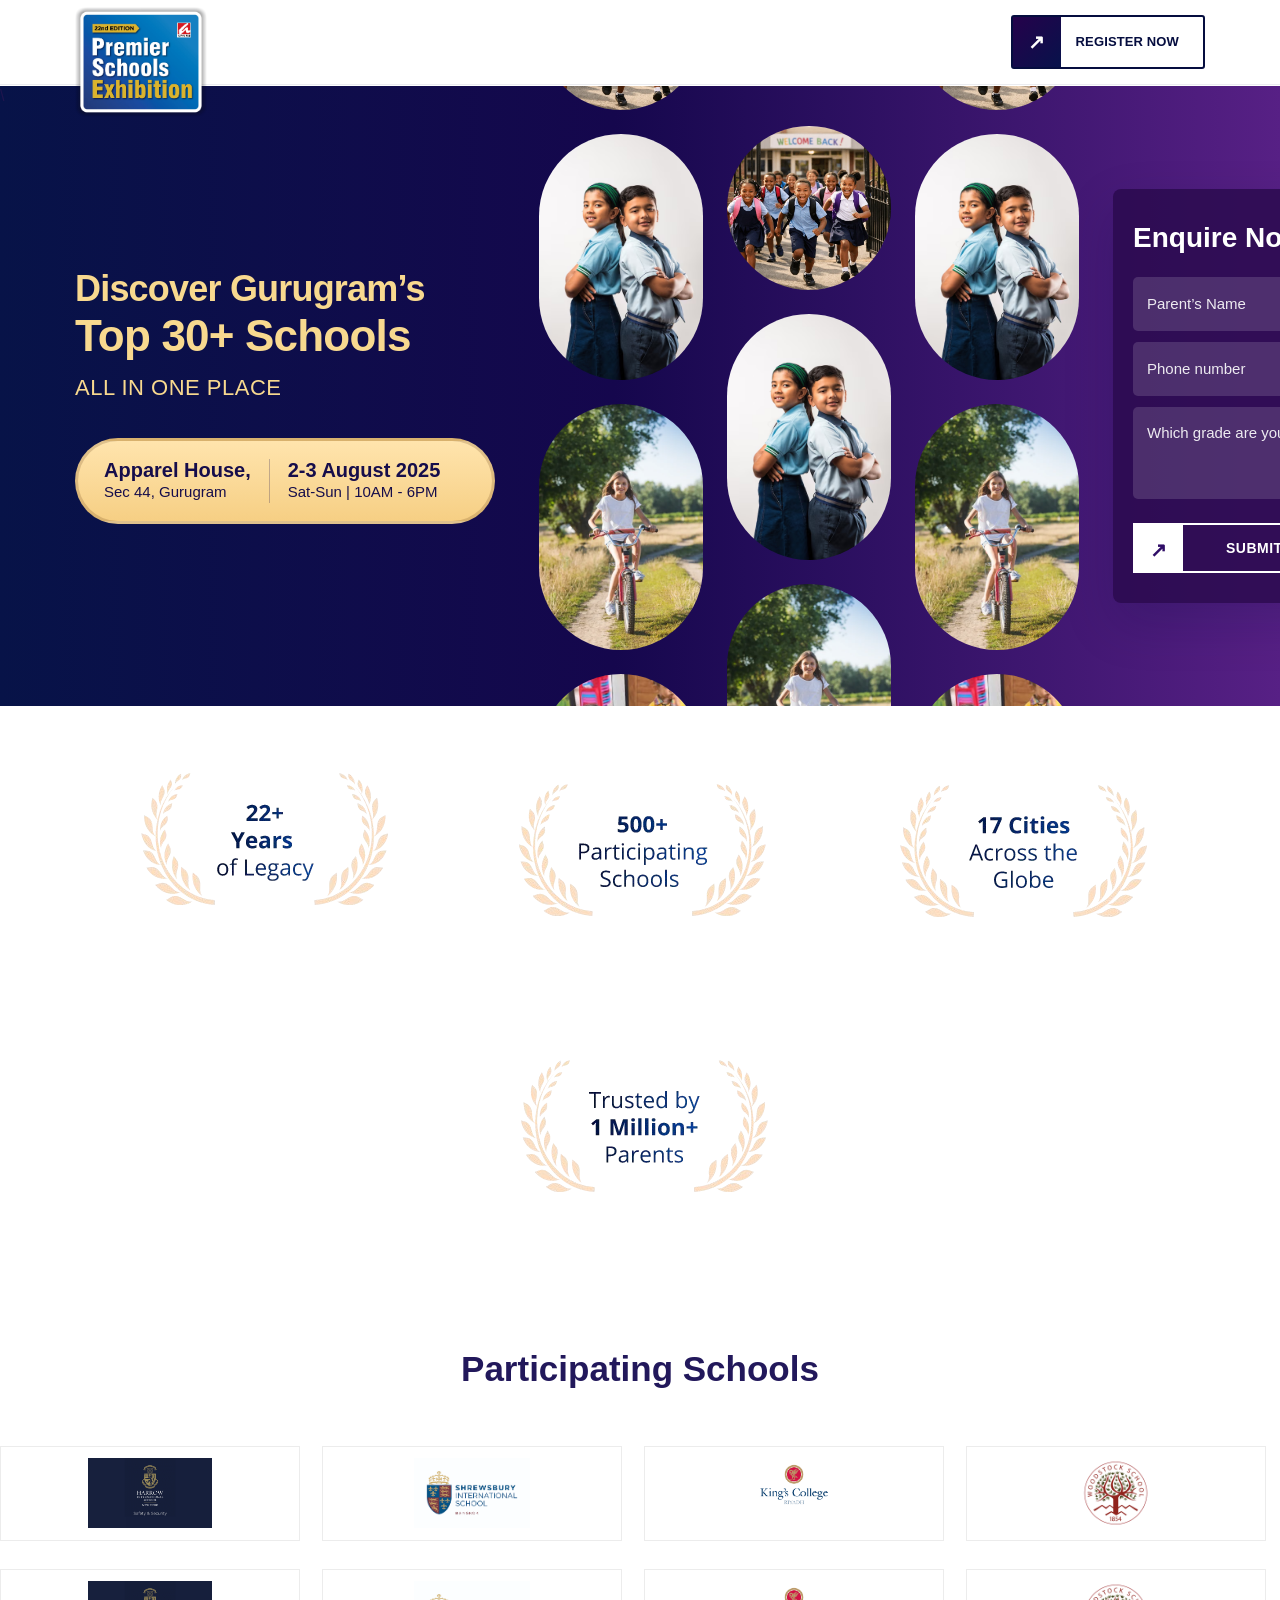
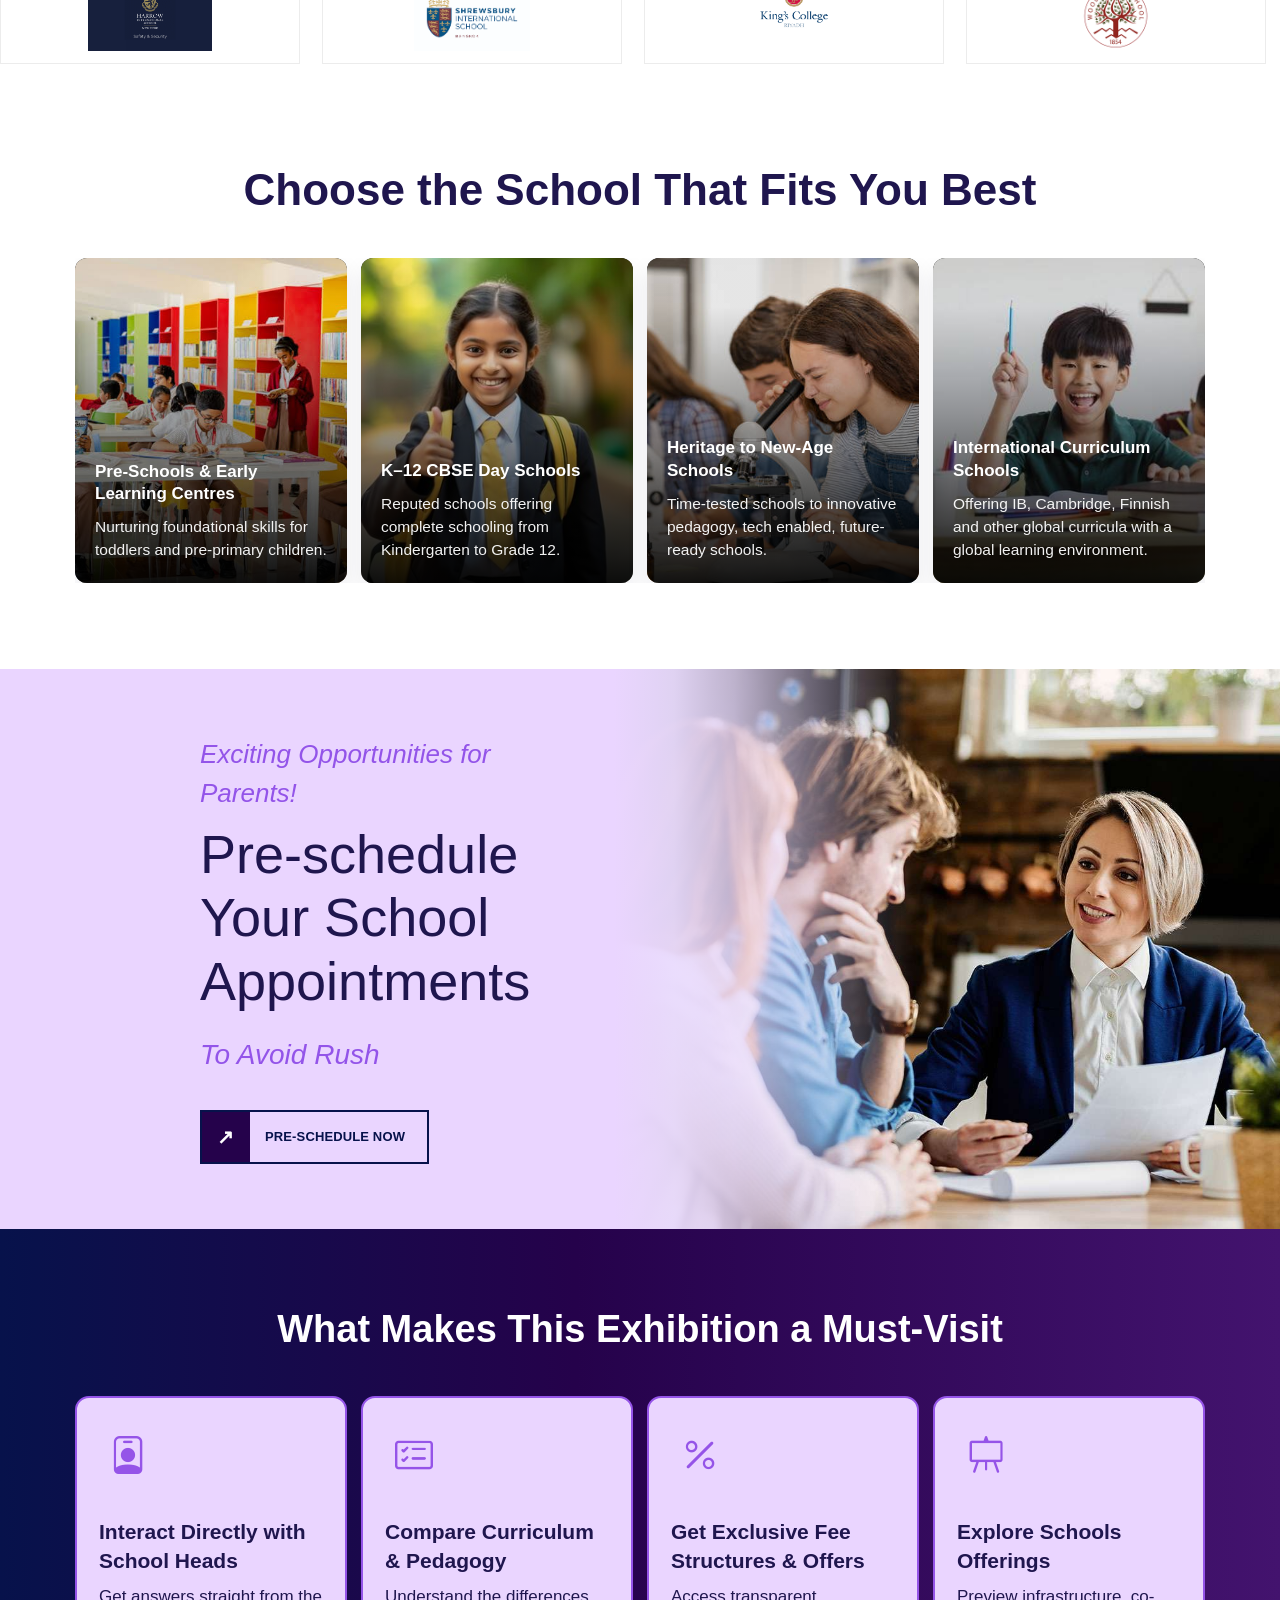
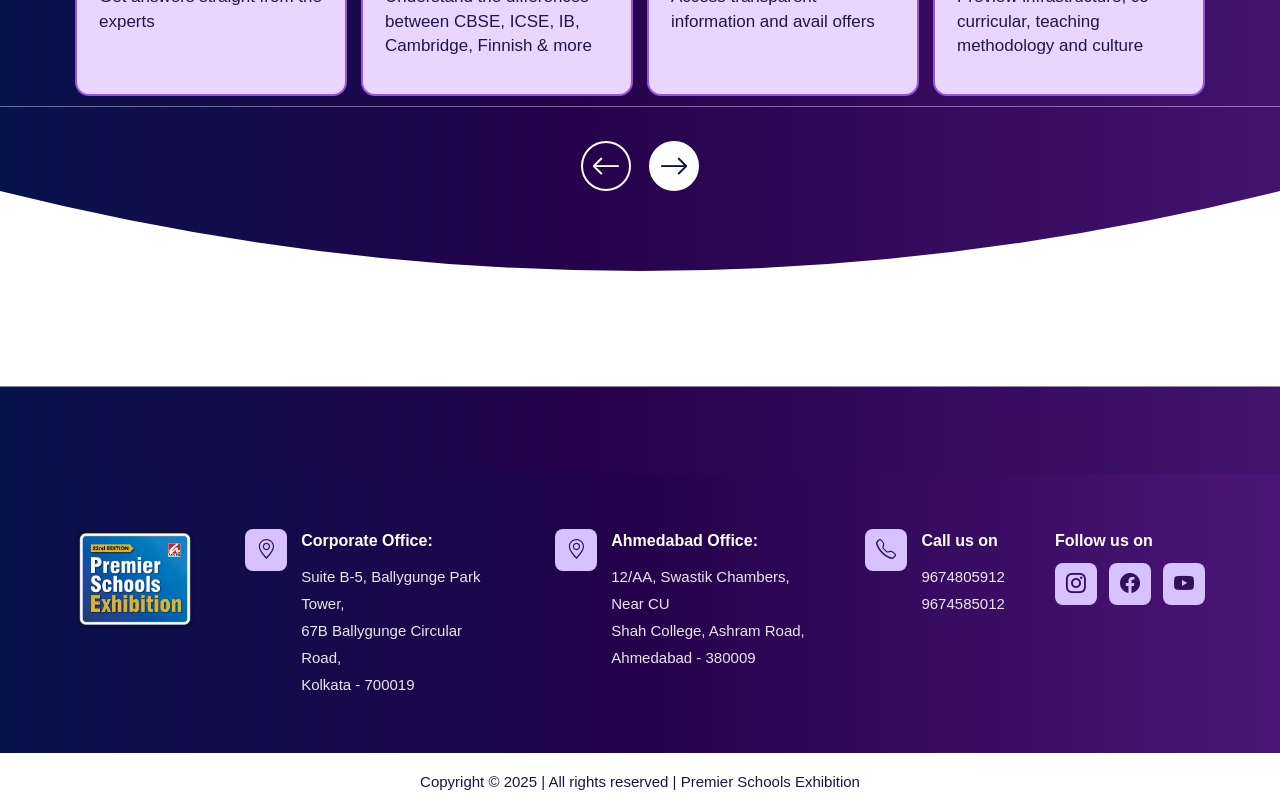
<file: index.html>
<!DOCTYPE html>
<html lang="en">

<head>
  <meta charset="UTF-8" />
  <meta name="viewport" content="width=device-width, initial-scale=1.0" />
  <meta name="description" content="Premier Schools Exhibition landing page development assignment." />
  <title>Premier Schools Exhibition</title>

  <link rel="preconnect" href="https://fonts.googleapis.com">
  <link rel="preconnect" href="https://fonts.gstatic.com" crossorigin>

  <link rel="stylesheet" href="https://cdn.jsdelivr.net/npm/bootstrap-icons@1.11.3/font/bootstrap-icons.css">
  <link rel="stylesheet" href="css/style.css" />
</head>

<body>
  <a class="skip-link" href="#main-content">Skip to main content</a>

  <!-- NAVBAR -->
  <header class="header" role="banner">
    <div class="container header__inner">
      <a href="#" class="header__logo" aria-label="Premier Schools Exhibition">
        <img src="assets/images/Logo.webp" alt="Premier Schools Exhibition" />
      </a>

      <a href="#enquire" class="btn btn--header">
        <span class="btn__icon" aria-hidden="true">↗</span>
        Register Now
      </a>
    </div>
  </header>

  <main id="main-content">\

    <!-- HERO -->
    <section class="hero" aria-labelledby="hero-title">
      <div class="container hero__grid">
        <div class="hero__content">
          <h1 class="hero__title" id="hero-title">
            Discover Gurugram’s <span class="title-p">Top 30+ Schools</span>
          </h1>

          <p class="hero__subtitle">ALL IN ONE PLACE</p>

          <div class="event-card">
            <div class="event-card__block">
              <strong>Apparel House,</strong>
              <span>Sec 44, Gurugram</span>
            </div>

            <div class="event-card__line"></div>

            <div class="event-card__block">
              <strong>2-3 August 2025</strong>
              <span>Sat-Sun | 10AM - 6PM</span>
            </div>
          </div>
        </div>

        <div class="hero__visual">

          <div class="hero__image-column hero__image-column--down">

            <img src="assets/Student/Student-01.webp" alt="">
            <img src="assets/Student/Student-02.avif" alt="">
            <img src="assets/Student/Student-2.jpeg" alt="">
            <img src="assets/Student/Student-03.jpeg" alt="">
            <img src="assets/Student/Student-4.avif" alt="">
            <img src="assets/Student/Student-05.jpg" alt="">
            <img src="assets/Student/Student-06.jpeg" alt="">
            <img src="assets/Student/Student-6.webp" alt="">

            <img src="assets/Student/Student-01.webp" alt="">
            <img src="assets/Student/Student-02.avif" alt="">
            <img src="assets/Student/Student-2.jpeg" alt="">
            <img src="assets/Student/Student-03.jpeg" alt="">
            <img src="assets/Student/Student-4.avif" alt="">
            <img src="assets/Student/Student-05.jpg" alt="">
            <img src="assets/Student/Student-06.jpeg" alt="">
            <img src="assets/Student/Student-6.webp" alt="">

          </div>

          <div class="hero__image-column hero__image-column--down">

            <img src="assets/Student/Student-01.webp" alt="">
            <img src="assets/Student/Student-02.avif" alt="">
            <img src="assets/Student/Student-2.jpeg" alt="">
            <img src="assets/Student/Student-03.jpeg" alt="">
            <img src="assets/Student/Student-4.avif" alt="">
            <img src="assets/Student/Student-05.jpg" alt="">
            <img src="assets/Student/Student-06.jpeg" alt="">
            <img src="assets/Student/Student-6.webp" alt="">

            <img src="assets/Student/Student-01.webp" alt="">
            <img src="assets/Student/Student-02.avif" alt="">
            <img src="assets/Student/Student-2.jpeg" alt="">
            <img src="assets/Student/Student-03.jpeg" alt="">
            <img src="assets/Student/Student-4.avif" alt="">
            <img src="assets/Student/Student-05.jpg" alt="">
            <img src="assets/Student/Student-06.jpeg" alt="">
            <img src="assets/Student/Student-6.webp" alt="">

          </div>

          <div class="hero__image-column hero__image-column--down">

            <img src="assets/Student/Student-01.webp" alt="">
            <img src="assets/Student/Student-02.avif" alt="">
            <img src="assets/Student/Student-2.jpeg" alt="">
            <img src="assets/Student/Student-03.jpeg" alt="">
            <img src="assets/Student/Student-4.avif" alt="">
            <img src="assets/Student/Student-05.jpg" alt="">
            <img src="assets/Student/Student-06.jpeg" alt="">
            <img src="assets/Student/Student-6.webp" alt="">

            <img src="assets/Student/Student-01.webp" alt="">
            <img src="assets/Student/Student-02.avif" alt="">
            <img src="assets/Student/Student-2.jpeg" alt="">
            <img src="assets/Student/Student-03.jpeg" alt="">
            <img src="assets/Student/Student-4.avif" alt="">
            <img src="assets/Student/Student-05.jpg" alt="">
            <img src="assets/Student/Student-06.jpeg" alt="">
            <img src="assets/Student/Student-6.webp" alt="">

          </div>

        </div>

        <form class="enquiry" id="enquire">
          <h2 class="enquiry__title">Enquire Now</h2>

          <input class="enquiry__field" type="text" placeholder="Parent’s Name" />
          <input class="enquiry__field" type="tel" placeholder="Phone number" />
          <textarea class="enquiry__field enquiry__field--textarea"
            placeholder="Which grade are you looking for?"></textarea>

          <button class="btn btn--form" type="submit">
            <span class="btn__icon">↗</span>
            <span>Submit</span>
          </button>
        </form>
      </div>
    </section>

    <!-- STATS -->
    <section class="stats">
      <div class="stats__grid">

        <img src="assets/images/Stats.png" alt="Trusted by 1 Million+ Parents">

        <img src="assets/images/Stats-1.png" alt="22+ Years of Legacy">

        <img src="assets/images/Stats-2.png" alt="500+ Participating Schools">

        <img src="assets/images/Stats-3.png" alt="17 Cities Across the Globe">

      </div>
    </section>

    <!-- PARTICIPATING -->
    <section class="participating" id="participating-schools" aria-labelledby="schools-title">
      <div class="container">
        <h2 class="section-title participating__title" id="schools-title">Participating Schools</h2>
      </div>

      <div class="logo-marquee" aria-label="School logo marquee">
        <div class="logo-marquee__row" tabindex="0">
          <div class="logo-marquee__track logo-marquee__track--left">
            <div class="school-logo"><img src="assets/images/HarrowLogo.webp" alt="Harrow International School" /></div>
            <div class="school-logo"><img src="assets/images/Shrewsbury.png" alt="Shrewsbury International School" />
            </div>
            <div class="school-logo"><img src="assets/images/King.png" alt="King's College India" /></div>
            <div class="school-logo"><img src="assets/images/Woodstock.png" alt="Woodstock School" /></div>
            <div class="school-logo"><img src="assets/images/Khan.png" alt="The Aga Khan Academy" /></div>

            <div class="school-logo school-logo--partial"><img src="assets/images/King.png"
                alt="The Aga Khan Academy" /></div>
          </div>
        </div>

        <div class="logo-marquee__row" tabindex="0">
          <div class="logo-marquee__track logo-marquee__track--left">
            <div class="school-logo"><img src="assets/images/HarrowLogo.webp" alt="Harrow International School" /></div>
            <div class="school-logo"><img src="assets/images/Shrewsbury.png" alt="Shrewsbury International School" />
            </div>
            <div class="school-logo"><img src="assets/images/King.png" alt="King's College India" /></div>
            <div class="school-logo"><img src="assets/images/Woodstock.png" alt="Woodstock School" /></div>
            <div class="school-logo"><img src="assets/images/Khan.png" alt="The Aga Khan Academy" /></div>

            <div class="school-logo school-logo--partial"><img src="assets/images/King.png"
                alt="The Aga Khan Academy" /></div>
          </div>
        </div>
    </section>

    <!-- CHOOSE SCHOOL -->
    <section class="choose-school" id="choose-school" aria-labelledby="choose-title">
      <div class="container">
        <h2 class="section-title section-title--large" id="choose-title">Choose the School That Fits You Best</h2>

        <div class="choose-slider" role="region" aria-roledescription="carousel"
          aria-label="Choose school category cards">
          <div class="choose-slider__track" id="chooseTrack">
            <article class="category-card">
              <img src="assets/images/Card-1.jpeg" alt="" />
              <div class="category-card__overlay">
                <h3>Pre-Schools & Early Learning Centres</h3>
                <p>Nurturing foundational skills for toddlers and pre-primary children.</p>
              </div>
            </article>
            <article class="category-card">
              <img src="assets/images/Card-2.jpg" alt="" />
              <div class="category-card__overlay">
                <h3>K–12 CBSE Day Schools</h3>
                <p>Reputed schools offering complete schooling from Kindergarten to Grade 12.</p>
              </div>
            </article>
            <article class="category-card">
              <img src="assets/images/Card-3.jpg" alt="" />
              <div class="category-card__overlay">
                <h3>Heritage to New-Age Schools</h3>
                <p>Time-tested schools to innovative pedagogy, tech enabled, future-ready schools.</p>
              </div>
            </article>
            <article class="category-card">
              <img src="assets/images/Card-4.jpeg" alt="" />
              <div class="category-card__overlay">
                <h3>International Curriculum Schools</h3>
                <p>Offering IB, Cambridge, Finnish and other global curricula with a global learning environment.</p>
              </div>
            </article>
          </div>
        </div>
      </div>
    </section>

    <!-- APPOINTMENT -->
    <section class="appointment" id="appointment" aria-labelledby="appointment-title">
      <div class="appointment__content">
        <p class="appointment__eyebrow">Exciting Opportunities for Parents!</p>

        <h2 class="appointment__title" id="appointment-title">
          Pre-schedule Your School Appointments
        </h2>

        <p class="appointment__subtitle">To Avoid Rush</p>

        <a href="#enquire" class="btn btn--outline appointment__btn">
          <span class="btn__icon" aria-hidden="true">↗</span>
          Pre-Schedule Now
        </a>
      </div>

      <div class="appointment__image">
        <img src="assets/images/SchoolSection.jpg" alt="Parents discussing school appointment" />
      </div>
    </section>

    <!-- EXHIBITION -->
    <section class="exhibition" aria-labelledby="exhibition-title">
      <div class="container">
        <h2 class="section-title section-title--light" id="exhibition-title">
          What Makes This Exhibition a Must-Visit
        </h2>

        <div class="exhibition-slider" role="region" aria-roledescription="carousel"
          aria-label="Exhibition highlight cards">
          <div class="exhibition-slider__viewport">
            <div class="exhibition-slider__track" id="exhibitionTrack">

              <article class="highlight-card">
                <i class="bi bi-person-badge highlight-card__icon" aria-hidden="true"></i>
                <h3>Interact Directly with School Heads</h3>
                <p>Get answers straight from the experts</p>
              </article>

              <article class="highlight-card">
                <i class="bi bi-card-checklist highlight-card__icon" aria-hidden="true"></i>
                <h3>Compare Curriculum & Pedagogy</h3>
                <p>
                  Understand the differences between CBSE, ICSE, IB,
                  Cambridge, Finnish & more
                </p>
              </article>

              <article class="highlight-card">
                <i class="bi bi-percent highlight-card__icon" aria-hidden="true"></i>
                <h3>Get Exclusive Fee Structures & Offers</h3>
                <p>Access transparent information and avail offers</p>
              </article>

              <article class="highlight-card">
                <i class="bi bi-easel highlight-card__icon" aria-hidden="true"></i>
                <h3>Explore Schools Offerings</h3>
                <p>
                  Preview infrastructure, co-curricular,
                  teaching methodology and culture
                </p>
              </article>

              <article class="highlight-card">
                <i class="bi bi-people highlight-card__icon" aria-hidden="true"></i>
                <h3>On-the-Spot Counselling</h3>
                <p>Save time with admission application guidance</p>
              </article>

              <article class="highlight-card">
                <i class="bi bi-check2-circle highlight-card__icon" aria-hidden="true"></i>
                <h3>Admission Support</h3>
                <p>Understand documents, deadlines and next steps</p>
              </article>

            </div>
          </div>
        </div>
      </div>

      <div class="exhibition-divider"></div>

      <div class="slider-controls slider-controls--center">
        <button type="button" class="slider-controls__button" data-exhibition-prev aria-label="Previous highlight">
          <i class="bi bi-arrow-left" aria-hidden="true"></i>
        </button>

        <button type="button" class="slider-controls__button slider-controls__button--fill" data-exhibition-next
          aria-label="Next highlight">
          <i class="bi bi-arrow-right" aria-hidden="true"></i>
        </button>
      </div>

      <div class="exhibition-wave">
        <svg viewBox="0 0 1440 220" preserveAspectRatio="none">
          <path d="M0,0 Q720,180 1440,0 L1440,220 L0,220 Z" fill="#ffffff" />
        </svg>
      </div>
    </section>
  </main>

  <!-- FOOTER -->
  <footer class="footer">
    <div class="container footer__top">

      <div class="footer__logo">
        <img src="assets/images/Logo.webp" alt="Premier Schools Exhibition Logo">
      </div>

      <div class="footer__item">
        <div class="footer__icon">
          <i class="bi bi-geo-alt"></i>
        </div>
        <div>
          <h4>Corporate Office:</h4>
          <p>
            Suite B-5, Ballygunge Park Tower,<br>
            67B Ballygunge Circular Road,<br>
            Kolkata - 700019
          </p>
        </div>
      </div>

      <div class="footer__item">
        <div class="footer__icon">
          <i class="bi bi-geo-alt"></i>
        </div>
        <div>
          <h4>Ahmedabad Office:</h4>
          <p>
            12/AA, Swastik Chambers, Near CU<br>
            Shah College, Ashram Road,<br>
            Ahmedabad - 380009
          </p>
        </div>
      </div>

      <div class="footer__item">
        <div class="footer__icon">
          <i class="bi bi-telephone"></i>
        </div>
        <div>
          <h4>Call us on</h4>
          <p>
            9674805912<br>
            9674585012
          </p>
        </div>
      </div>

      <div class="footer__social">
        <h4>Follow us on</h4>

        <div class="footer__social-icons">
          <a href="#"><i class="bi bi-instagram"></i></a>
          <a href="#"><i class="bi bi-facebook"></i></a>
          <a href="#"><i class="bi bi-youtube"></i></a>
        </div>
      </div>
    </div>

    <div class="footer__bottom">
      Copyright © 2025 | All rights reserved | Premier Schools Exhibition
    </div>
  </footer>

  <script src="js/script.js"></script>
</body>

</html>
</file>
<file: css/style.css>
:root {
  --navy: #050d3f;
  --navy-2: #101052;
  --purple: #552388;
  --deep-purple: #260854;
  --gold: #f7d78d;
  --cream: #fffce7;
  --white: #ffffff;
  --lavender: #ead5ff;
  --text: #1f164e;
  --muted: #625b81;
  --container: 1390px;
  --shadow: 0 20px 50px rgba(5, 13, 63, 0.18);
}

*,
*::before,
*::after {
  box-sizing: border-box;
}

html {
  scroll-behavior: smooth;
}

body {
  margin: 0;
  font-family: Arial, Helvetica, sans-serif;
  color: var(--text);
  background: var(--white);
  line-height: 1.5;
}

img {
  max-width: 100%;
  display: block;
}

a {
  color: inherit;
  text-decoration: none;
}

button,
input,
textarea {
  font: inherit;
}

button {
  cursor: pointer;
}

.container {
  width: min(100% - 150px, var(--container));
  margin-inline: auto;
}

.skip-link {
  position: absolute;
  top: -100px;
  left: 20px;
  z-index: 9999;
  padding: 10px 14px;
  background: var(--gold);
  color: var(--navy);
  border-radius: 6px;
  font-weight: 800;
}

.skip-link:focus {
  top: 20px;
}

.sr-only {
  position: absolute;
  width: 1px;
  height: 1px;
  overflow: hidden;
  clip: rect(0 0 0 0);
  white-space: nowrap;
}

:focus-visible {
  outline: 3px solid var(--gold);
  outline-offset: 4px;
}

/* Header */
.header {
  height: 84px;
  position: fixed;
  top: 0;
  left: 0;
  width: 100%;
  z-index: 999;
  background: #ffffff;
  transition: all 0.3s ease;
  box-shadow: 0 1px 0 rgba(5, 13, 63, 0.08);
}

body {
  padding-top: 84px;
}

.header__inner {
  height: 100%;
  display: flex;
  align-items: center;
  justify-content: space-between;
}

.header__logo {
  width: 132px;
  transform: translateY(20px);
  transition: all 0.3s ease;
  z-index: 2;
}

.header__logo img {
  width: 100%;
  height: auto;
  display: block;
}

.btn--header .btn__icon {
  background: linear-gradient(135deg, #25024b, #07124b);
  color: #ffffff;
}

/* After Scroll */
.header.header--scrolled {
  height: 82px;
  background: linear-gradient(90deg, #07124b 0%, #25024b 45%, #43136e 100%);
  box-shadow: 0 2px 10px rgba(0, 0, 0, 0.18);
}

.header.header--scrolled .header__logo {
  width: 88px;
  transform: translateY(0);
}

.header.header--scrolled .btn--header {
  background: #ffffff;
  color: #07124b;
  border-color: #ffffff;
}

.header.header--scrolled .btn--header .btn__icon {
  background: #25024b;
  color: #ffffff;
}

.btn {
  display: inline-flex;
  align-items: center;
  min-height: 49px;
  border: 2px solid var(--navy);
  background: var(--white);
  color: var(--navy);
  text-transform: uppercase;
  font-size: 13px;
  font-weight: 900;
  letter-spacing: 0.01em;
  transition: transform 0.2s ease, opacity 0.2s ease;
}

.btn:hover {
  transform: translateY(-2px);
}

.btn__icon {
  width: 49px;
  align-self: stretch;
  display: grid;
  place-items: center;
  margin-right: 15px;
  background: linear-gradient(135deg, var(--deep-purple), var(--navy));
  color: var(--white);
  font-size: 20px;
}

.btn--header {
  padding-right: 24px;
  border-radius: 3px;
}

.btn--form {
  background: transparent;
  color: var(--white);
  border-color: var(--white);
  padding-right: 34px;
}

.btn--gold {
  width: max-content;
  background: var(--gold);
  border-color: var(--gold);
  padding-right: 24px;
}

.btn--outline {
  width: max-content;
  background: transparent;
  padding-right: 22px;
}

/* Hero */
html,
body {
  overflow-x: hidden;
}

.hero {
  min-height: 575px;
  background: linear-gradient(90deg, #071348 0%, #15074d 48%, #572085 100%);
  color: #ffffff;
  overflow: hidden;
  margin-top: -22px;
}

.hero__grid {
  min-height: 575px;
  display: grid;
  grid-template-columns: 430px 540px 335px;
  align-items: center;
  gap: 34px;
}

.hero__title {
  margin: 0;
  color: #f8d98f;
  font-size: 36px;
  line-height: 1.16;
  font-weight: 800;
  letter-spacing: -0.8px;
}

.hero__title span {
  display: block;
}

.title-p {
  font-size: 44px;
  display: block;
}

.hero__subtitle {
  margin: 10px 0 34px;
  color: #f8d98f;
  font-size: 22px;
  letter-spacing: 0.5px;
}

.event-card {
  width: 420px;
  display: flex;
  align-items: center;
  gap: 18px;
  padding: 18px 26px;
  border-radius: 999px;
  background: linear-gradient(180deg, #ffe4ad, #f6cf84);
  color: #160d4b;
  border: 3px solid rgba(110, 70, 28, 0.22);
}

.event-card__block {
  display: grid;
}

.event-card strong {
  font-size: 20px;
  line-height: 1.1;
  font-weight: 900;
}

.event-card span {
  font-size: 15px;
}

.event-card__line {
  width: 1px;
  height: 44px;
  background: rgba(22, 13, 75, 0.25);
}

.hero__visual {
  display: flex;
  justify-content: center;
  gap: 24px;
  height: 620px;
  overflow: hidden;
  position: relative;
}

.hero__image-column {
  display: flex;
  flex-direction: column;
  gap: 24px;
}


.hero__image-column img {
  width: 165px;
  height: 260px;
  object-fit: cover;
  border-radius: 90px;
  display: block;
}


.hero__image-column:nth-child(1) {
  margin-top: -140px;
}

.hero__image-column:nth-child(2) {
  margin-top: 40px;
}

.hero__image-column:nth-child(3) {
  margin-top: -140px;
}

.hero__image-column--down {
  animation: scrollDown 18s linear infinite;
}

.hero__image-column--up {
  animation: scrollUp 18s linear infinite;
}


@keyframes scrollDown {
  from {
    transform: translateY(0);
  }

  to {
    transform: translateY(-50%);
  }
}

@keyframes scrollUp {
  from {
    transform: translateY(-50%);
  }

  to {
    transform: translateY(0);
  }
}

.enquiry {
  width: 400px;
  background: rgba(48, 5, 86, 0.95);
  padding: 70px 32px;
  border-radius: 18px;
  box-shadow: 0 10px 30px rgba(0, 0, 0, 0.15);
}

.enquiry__title {
  color: #ffffff;
  font-size: 28px;
  font-weight: 700;
  margin-bottom: 28px;
}

.enquiry__field {
  width: 100%;
  background: rgba(255, 255, 255, 0.12);
  border: none;
  outline: none;
  border-radius: 6px;
  height: 54px;
  padding: 0 18px;
  color: #ffffff;
  font-size: 16px;
  margin-bottom: 14px;
  font-family: inherit;
}

.enquiry__field::placeholder {
  color: rgba(255, 255, 255, 0.9);
  font-size: 15px;
}

.enquiry__field--textarea {
  height: 92px;
  padding-top: 16px;
  resize: none;
}

.btn--form {
  margin-top: 6px;
  display: flex;
  align-items: center;
  height: 50px;
  border: 2px solid #ffffff;
  background: transparent;
  cursor: pointer;
  padding: 0;
  overflow: hidden;
}

.btn__icon {
  width: 48px;
  height: 50px;
  background: #ffffff;
  color: #2f0d67;
  display: flex;
  align-items: center;
  justify-content: center;
  font-size: 20px;
  font-weight: 700;
}

.btn--form span:last-child {
  color: #ffffff;
  font-size: 14px;
  font-weight: 700;
  letter-spacing: 0.5px;
  text-transform: uppercase;
  padding: 0 28px;
}

.hero__controls {
  display: none !important;
}

@media (max-width: 1200px) {
  .hero__grid {
    grid-template-columns: 1fr 330px;
  }

  .hero__visual {
    display: none;
  }
}

@media (max-width: 900px) {
  .hero__grid {
    grid-template-columns: 1fr;
    padding: 45px 0 70px;
  }

  .hero__title {
    font-size: 40px;
  }

  .event-card,
  .enquiry {
    width: 100%;
  }
}

.hero__visual {
  animation: heroVerticalFloat 5.5s ease-in-out infinite alternate;
}

@keyframes heroVerticalFloat {
  from {
    transform: translateY(-18px);
  }

  to {
    transform: translateY(18px);
  }
}

.enquiry {
  width: 335px;
  padding: 28px 20px 30px;
  background: rgba(40, 9, 76, 0.8);
  border-radius: 8px;
  box-shadow: var(--shadow);
}

.enquiry__title {
  margin: 0 0 18px;
  color: var(--white);
  font-size: 28px;
}

.enquiry__field {
  width: 100%;
  border: 0;
  border-radius: 5px;
  padding: 15px 14px;
  margin-bottom: 11px;
  color: var(--white);
  background: rgba(255, 255, 255, 0.14);
}

.enquiry__field::placeholder {
  color: rgba(255, 255, 255, 0.9);
}

.enquiry__field--textarea {
  min-height: 87px;
  resize: vertical;
}

.enquiry__message {
  min-height: 18px;
  margin: 10px 0 0;
  color: var(--gold);
  font-weight: 800;
}

.hero__controls {
  position: absolute;
  left: 50%;
  bottom: 24px;
  transform: translateX(-50%);
}

.slider-controls {
  display: flex;
  gap: 18px;
}

.slider-controls--center {
  justify-content: center;
  margin-top: 34px;
}

.slider-controls__button {
  width: 50px;
  height: 50px;
  border: 2px solid var(--white);
  border-radius: 50%;
  background: transparent;
  color: var(--white);
  font-size: 30px;
  line-height: 1;
}

.slider-controls__button--fill {
  background: var(--white);
  color: var(--navy);
}


@media (max-width: 1200px) {

  .hero {
    min-height: auto;
    margin-top: 0;
  }

  .hero__grid {
    grid-template-columns: 1fr 280px;
    gap: 30px;
    padding: 50px 0;
    align-items: center;
  }

  .hero__visual {
    display: flex;
    gap: 14px;
    height: 480px;
  }

  .hero__image-column img {
    width: 120px;
    height: 190px;
  }

  .hero__title {
    font-size: 38px;
  }

  .title-p {
    font-size: 42px;
  }

  .enquiry {
    width: 100%;
    max-width: 280px;
  }
}

@media (max-width: 992px) {

  .hero__grid {
    grid-template-columns: 1fr;
    gap: 35px;
    padding: 45px 0;
  }

  .hero__content {
    text-align: center;
  }

  .hero__title {
    font-size: 34px;
  }

  .title-p {
    font-size: 38px;
  }

  .hero__subtitle {
    font-size: 18px;
  }

  .event-card {
    margin: 0 auto;
    width: 100%;
    max-width: 550px;
  }

  /* Images still visible */
  .hero__visual {
    justify-content: center;
    height: 350px;
    order: 2;
  }

  .hero__image-column {
    gap: 12px;
  }

  .hero__image-column img {
    width: 110px;
    height: 170px;
  }

  .enquiry {
    width: 100%;
    max-width: 550px;
    margin: 0 auto;
    order: 3;
  }
}

@media (max-width: 768px) {

  .hero {
    padding: 25px 0;
  }

  .hero__grid {
    gap: 25px;
  }

  .hero__title {
    font-size: 28px;
    line-height: 1.3;
    text-align: center;
  }

  .title-p {
    font-size: 32px;
  }

  .hero__subtitle {
    font-size: 16px;
    text-align: center;
  }

  .event-card {
    width: 100%;
    flex-direction: column;
    text-align: center;
    border-radius: 20px;
    gap: 12px;
    padding: 16px;
  }

  .event-card__line {
    width: 100%;
    height: 1px;
  }

  .hero__visual {
    height: 250px;
    gap: 8px;
    justify-content: center;
  }

  .hero__image-column img {
    width: 75px;
    height: 120px;
    border-radius: 50px;
  }

  .hero__image-column:nth-child(1),
  .hero__image-column:nth-child(2),
  .hero__image-column:nth-child(3) {
    margin-top: 0;
  }

  .enquiry {
    width: 100%;
    padding: 22px 16px;
    border-radius: 12px;
  }

  .enquiry__title {
    text-align: center;
    font-size: 22px;
  }

  .btn--form {
    width: 100%;
    justify-content: center;
  }
}

@media (max-width: 480px) {

  .hero__title {
    font-size: 24px;
  }

  .title-p {
    font-size: 28px;
  }

  .hero__subtitle {
    font-size: 15px;
  }

  .hero__visual {
    height: 200px;
  }

  .hero__image-column img {
    width: 60px;
    height: 95px;
  }

  .enquiry {
    padding: 18px 14px;
  }

  .enquiry__field {
    font-size: 14px;
  }
}

/* Stats */
.stats {
  padding: 30px 40px;
}

.stats__grid {
  display: flex;
  justify-content: center;
  gap: 80px;
  flex-wrap: wrap;
}

.stats__item {
  position: relative;
  text-align: center;
  padding: 0 55px;
}


.stats__item::before,
.stats__item::after {
  content: "";
  position: absolute;
  top: 50%;
  width: 48px;
  height: 105px;
  border: 4px solid #e7ccb0;
  transform: translateY(-50%);
}


.stats__item::before {
  left: 0;
  border-right: 0;
  border-radius: 60px 0 0 60px;
}


.stats__item::after {
  right: 0;
  border-left: 0;
  border-radius: 0 60px 60px 0;
}

.stats__item h3 {
  margin: 0;
  font-size: 34px;
  font-weight: 700;
  color: #002b7f;
  line-height: 1.2;
}

.stats__item p {
  margin: 0;
  font-size: 17px;
  color: #002b7f;
  line-height: 1.5;
}

/* Participating */
.participating {
  padding: 48px 0 60px;
  background: #ffffff;
  overflow: hidden;
}

.participating__title {
  text-align: center;
  font-size: 35px;
  font-weight: 800;
  color: #22185b;
  margin-bottom: 50px;
}

.logo-marquee {
  width: 100%;
  display: grid;
  gap: 28px;
  overflow: hidden;
}

.logo-marquee__row {
  width: 100%;
  overflow: hidden;
}

.logo-marquee__track {
  display: flex;
  gap: 22px;
  width: max-content;
}

.logo-marquee__track--left,
.logo-marquee__track--right {
  animation: none !important;
}

.logo-marquee__track--left {
  transform: translateX(0);
}

.logo-marquee__track--right {
  transform: translateX(-120px);
}

.school-logo {
  width: 300px;
  height: 95px;
  border: 1px solid #ececec;
  background: #fff;
  display: flex;
  align-items: center;
  justify-content: center;
  padding: 8px;
}

.school-logo img {
  width: 100%;
  height: 90%;
  object-fit: contain;
}

.school-logo--partial {
  background: #ffffff;
}


@media (max-width: 1200px) {

  .participating {
    padding: 45px 0 55px;
  }

  .participating__title {
    font-size: 32px;
    margin-bottom: 40px;
  }

  .school-logo {
    width: 240px;
    height: 90px;
  }
}

@media (max-width: 992px) {

  .participating__title {
    font-size: 28px;
    margin-bottom: 32px;
  }

  .logo-marquee {
    gap: 20px;
  }

  .logo-marquee__track {
    gap: 16px;
  }

  .school-logo {
    width: 200px;
    height: 80px;
    padding: 10px;
  }

  .school-logo img {
    max-width: 150px;
    max-height: 60px;
  }

  .logo-marquee__track--right {
    transform: translateX(-80px);
  }
}

@media (max-width: 768px) {

  .participating {
    padding: 40px 0 45px;
  }

  .participating__title {
    font-size: 24px;
    margin-bottom: 25px;
  }

  .logo-marquee {
    gap: 14px;
  }

  .logo-marquee__track {
    gap: 12px;
  }

  .school-logo {
    width: 160px;
    height: 72px;
    padding: 8px;
  }

  .school-logo img {
    max-width: 120px;
    max-height: 50px;
  }

  .logo-marquee__track--right {
    transform: translateX(-60px);
  }
}

@media (max-width: 480px) {

  .participating__title {
    font-size: 22px;
    line-height: 1.3;
  }

  .logo-marquee__track {
    gap: 10px;
  }

  .school-logo {
    width: 130px;
    height: 65px;
    padding: 6px;
  }

  .school-logo img {
    max-width: 100px;
    max-height: 42px;
  }

  .logo-marquee__track--right {
    transform: translateX(-45px);
  }
}

/* Choose School */
.choose-school {
  padding: 40px 0 86px;
  background: #ffffff;
}

.choose-school .section-title--large {
  text-align: center;
  font-size: 44px;
  line-height: 1.2;
  font-weight: 900;
  color: #1f164e;
  margin: 0 auto 42px;
  max-width: 980px;
}

.choose-slider {
  overflow: hidden;
}

.choose-slider__track {
  display: grid;
  grid-template-columns: repeat(4, 1fr);
  gap: 14px;
}

.category-card {
  min-height: 325px;
  border-radius: 12px;
  overflow: hidden;
  position: relative;
  box-shadow: 0 10px 22px rgba(5, 13, 63, 0.08);
  background: #111;
}

.category-card img {
  width: 100%;
  height: 325px;
  object-fit: cover;
}

.category-card::after {
  content: "";
  position: absolute;
  inset: 0;
  background: linear-gradient(180deg,
      rgba(0, 0, 0, 0.02) 15%,
      rgba(0, 0, 0, 0.35) 48%,
      rgba(0, 0, 0, 0.92) 100%);
}

.category-card__overlay {
  position: absolute;
  left: 0;
  right: 0;
  bottom: 0;
  z-index: 1;
  padding: 24px 20px 22px;
  color: #ffffff;
}

.category-card__overlay h3 {
  margin: 0 0 10px;
  font-size: 17px;
  line-height: 1.3;
  font-weight: 900;
  color: #ffffff;
}

.category-card__overlay p {
  margin: 0;
  font-size: 15.5px;
  line-height: 1.5;
  color: rgba(255, 255, 255, 0.94);
}

@media (max-width: 1200px) {

  .choose-school .section-title--large {
    font-size: 38px;
    max-width: 800px;
  }

  .choose-slider__track {
    grid-template-columns: repeat(2, 1fr);
    gap: 20px;
  }

  .category-card,
  .category-card img {
    height: 340px;
  }
}

@media (max-width: 992px) {

  .choose-school {
    padding: 50px 0 70px;
  }

  .choose-school .section-title--large {
    font-size: 32px;
    max-width: 650px;
    margin-bottom: 28px;
  }

  .choose-slider__track {
    grid-template-columns: repeat(2, 1fr);
    gap: 16px;
  }

  .category-card,
  .category-card img {
    height: 300px;
  }

  .category-card__overlay h3 {
    font-size: 16px;
  }

  .category-card__overlay p {
    font-size: 14px;
  }
}

@media (max-width: 768px) {

  .choose-school {
    padding: 45px 0 60px;
  }

  .choose-school .section-title--large {
    font-size: 28px;
    line-height: 1.3;
    margin-bottom: 24px;
  }

  .choose-slider__track {
    grid-template-columns: 1fr;
    gap: 18px;
  }

  .category-card,
  .category-card img {
    height: 320px;
  }

  .category-card__overlay {
    padding: 18px;
  }

  .category-card__overlay h3 {
    font-size: 17px;
    margin-bottom: 8px;
  }

  .category-card__overlay p {
    font-size: 14px;
    line-height: 1.5;
  }
}

@media (max-width: 480px) {

  .choose-school .section-title--large {
    font-size: 24px;
  }

  .category-card,
  .category-card img {
    height: 280px;
  }

  .category-card__overlay {
    padding: 16px;
  }

  .category-card__overlay h3 {
    font-size: 15px;
  }

  .category-card__overlay p {
    font-size: 13px;
  }
}

/* Appointment */
.appointment {
  min-height: 560px;
  display: grid;
  grid-template-columns: 48% 52%;
  background: #ead5ff;
  overflow: hidden;
}

.appointment__content {
  padding-left: 200px;
  padding-right: 40px;
  display: flex;
  flex-direction: column;
  justify-content: center;
  background: linear-gradient(90deg,
      #ead5ff 0%,
      #ead5ff 58%,
      rgba(234, 213, 255, 0.88) 76%,
      rgba(234, 213, 255, 0.45) 100%);
}

.appointment__eyebrow {
  margin: 0 0 10px;
  color: #9354e9;
  font-size: 26px;
  font-style: italic;
}

.appointment__title {
  margin: 0;
  max-width: 620px;
  color: #1f164e;
  font-size: 54px;
  line-height: 1.18;
  font-weight: 400;
}

.appointment__subtitle {
  margin: 20px 0 34px;
  color: #9354e9;
  font-size: 28px;
  font-style: italic;
}

.appointment__image {
  height: 560px;
  position: relative;
  overflow: hidden;
}

.appointment__image::before {
  content: "";
  position: absolute;
  top: 0;
  left: 0;

  width: 45%;
  height: 100%;

  z-index: 2;
  pointer-events: none;

  background: linear-gradient(to right,
      #ead5ff 0%,
      rgba(235, 221, 255, 0.95) 20%,
      rgba(235, 221, 255, 0.8) 40%,
      rgba(235, 221, 255, 0.4) 70%,
      rgba(235, 221, 255, 0) 100%);
}

.appointment__image img {
  width: 100%;
  height: 100%;
  object-fit: cover;
  object-position: center;
}

.appointment__btn {
  color: #07124b;
  border: 2px solid #07124b;
  transition: 0.3s ease;
}

.appointment__btn .btn__icon {
  background: #25024b;
  color: #ffffff;
}

.appointment__btn:hover {
  background: #25024b;
  border-color: #25024b;
}

@media (max-width: 1200px) {

  .appointment__content {
    padding-left: 80px;
    padding-right: 40px;
  }

  .appointment__title {
    font-size: 44px;
  }

  .appointment__eyebrow {
    font-size: 22px;
  }

  .appointment__subtitle {
    font-size: 24px;
  }

  .appointment__image {
    height: 500px;
  }
}


@media (max-width: 900px) {

  .appointment {
    grid-template-columns: 1fr;
    min-height: auto;
  }

  .appointment__content {
    padding: 50px 28px;
    text-align: center;
    align-items: center;
  }

  .appointment__title {
    font-size: 36px;
    max-width: 100%;
  }

  .appointment__eyebrow {
    font-size: 20px;
  }

  .appointment__subtitle {
    font-size: 22px;
    margin-bottom: 26px;
  }

  .appointment__image {
    height: 340px;
  }

  .appointment__image::before {
    display: none;
  }

  .appointment__btn {
    margin: 0 auto;
  }
}

@media (max-width: 576px) {

  .appointment__content {
    padding: 40px 20px;
  }

  .appointment__title {
    font-size: 30px;
    line-height: 1.25;
  }

  .appointment__eyebrow {
    font-size: 18px;
  }

  .appointment__subtitle {
    font-size: 18px;
  }

  .appointment__image {
    height: 260px;
  }
}

/* Exhibition */
.exhibition {
  position: relative;
  background: linear-gradient(90deg, #07124b 0%, #25024b 45%, #43136e 100%);
  padding: 72px 0 80px;
  overflow: hidden;
}

.exhibition .container {
  position: relative;
  z-index: 1;
}

.exhibition .section-title--light {
  color: #ffffff;
  text-align: center;
  font-size: 38px;
  font-weight: 900;
  margin: 0 0 38px;
}

.exhibition-slider__viewport {
  overflow: hidden;
}

.exhibition-slider__track {
  display: flex;
  gap: 14px;
  transition: transform 0.35s ease;
}

.exhibition-divider {
  width: 100%;
  height: 1px;
  background: rgba(255, 255, 255, 0.4);
  margin-top: 10px;
  margin-bottom: 22px;
}

.highlight-card {
  flex: 0 0 calc((100% - 42px) / 4);
  min-height: 300px;
  background: #ead5ff;
  border: 2px solid #9554e8;
  border-radius: 14px;
  padding: 28px 22px;
  color: #1f164e;
}

.highlight-card__icon {
  width: 58px;
  height: 58px;
  display: grid;
  place-items: center;
  color: #9554e8;
  font-size: 38px;
  margin-bottom: 34px;
}

.highlight-card h3 {
  margin: 0 0 10px;
  color: #1f164e;
  font-size: 21px;
  line-height: 1.35;
  font-weight: 900;
}

.highlight-card p {
  margin: 0;
  color: #1f164e;
  font-size: 17px;
  line-height: 1.45;
}

.slider-controls--center {
  justify-content: center;
  margin-top: 34px;
}

.slider-controls__button {
  width: 50px;
  height: 50px;
  border: 2px solid #ffffff;
  border-radius: 50%;
  background: transparent;
  color: #ffffff;
  font-size: 30px;
  line-height: 1;
}

.slider-controls__button--fill {
  background: #ffffff;
  color: #07124b;
}

@media (max-width: 992px) {

  .exhibition {
    padding: 60px 0;
  }

  .exhibition .section-title--light {
    font-size: 32px;
    margin-bottom: 30px;
  }

  .highlight-card {
    flex: 0 0 calc((100% - 14px) / 2);
    min-height: 260px;
    padding: 24px 18px;
  }

  .highlight-card__icon {
    width: 48px;
    height: 48px;
    font-size: 30px;
    margin-bottom: 22px;
  }

  .highlight-card h3 {
    font-size: 18px;
    line-height: 1.4;
  }

  .highlight-card p {
    font-size: 15px;
    line-height: 1.5;
  }
}

@media (max-width: 768px) {

  .exhibition {
    padding: 50px 0;
  }

  .exhibition .section-title--light {
    font-size: 26px;
    line-height: 1.3;
    margin-bottom: 24px;
  }

  .exhibition-slider__track {
    gap: 12px;
  }

  .highlight-card {
    flex: 0 0 100%;
    min-height: auto;
    padding: 22px 18px;
  }

  .highlight-card__icon {
    width: 42px;
    height: 42px;
    font-size: 26px;
    margin-bottom: 18px;
  }

  .highlight-card h3 {
    font-size: 17px;
    line-height: 1.4;
    margin-bottom: 8px;
  }

  .highlight-card p {
    font-size: 14px;
    line-height: 1.6;
  }
}

@media (max-width: 480px) {

  .highlight-card {
    padding: 18px 16px;
    border-radius: 12px;
  }

  .highlight-card__icon {
    font-size: 22px;
    margin-bottom: 14px;
  }

  .highlight-card h3 {
    font-size: 16px;
  }

  .highlight-card p {
    font-size: 13px;
  }
}

/* Footer */
.footer {
  background: linear-gradient(90deg,
      #07124b 0%,
      #24024b 50%,
      #4b1677 100%);
  color: #fff;
}

.footer__top {
  display: flex;
  justify-content: space-between;
  align-items: flex-start;
  gap: 40px;
  padding: 55px 0;
}

.footer__logo img {
  width: 120px;
}

.footer__item {
  display: flex;
  gap: 14px;
  max-width: 260px;
}

.footer__icon {
  width: 42px;
  height: 42px;
  background: #d7c2ff;
  border-radius: 8px;
  display: flex;
  align-items: center;
  justify-content: center;
  flex-shrink: 0;
}

.footer__icon i {
  font-size: 20px;
  color: #31105c;
}

.footer__item h4,
.footer__social h4 {
  margin: 0 0 10px;
  font-size: 16px;
  font-weight: 700;
}

.footer__item p {
  margin: 0;
  line-height: 1.8;
  color: rgba(255, 255, 255, 0.9);
  font-size: 15px;
}

.footer__social-icons {
  display: flex;
  gap: 12px;
  margin-top: 10px;
}

.footer__social-icons a {
  width: 42px;
  height: 42px;
  background: #d7c2ff;
  border-radius: 8px;
  display: flex;
  align-items: center;
  justify-content: center;
  text-decoration: none;
}

.footer__social-icons i {
  font-size: 20px;
  color: #31105c;
}

.footer__bottom {
  background: #ffffff;
  color: #17154b;
  text-align: center;
  padding: 18px;
  font-size: 15px;
  font-weight: 500;
}

@media (max-width: 992px) {

  .footer__top {
    display: grid;
    grid-template-columns: 180px 1fr 1fr;
    gap: 24px;
    align-items: start;
  }

  .footer__logo {
    grid-column: auto;
    text-align: left;
    margin-bottom: 0;
  }

  .footer__logo img {
    width: 100px;
  }
}

/* Mobile View */
@media (max-width: 768px) {

  .footer__top {
    display: grid;
    grid-template-columns: 1fr 1fr;
    gap: 22px 16px;
    padding: 40px 0;
  }

  .footer__logo {
    grid-column: 1 / -1;
    text-align: left;
    margin-bottom: 10px;
  }

  .footer__logo img {
    width: 85px;
    margin: 0;
  }

  .footer__item {
    gap: 10px;
  }

  .footer__icon {
    width: 34px;
    height: 34px;
  }

  .footer__icon i {
    font-size: 16px;
  }

  .footer__item h4,
  .footer__social h4 {
    font-size: 14px;
  }

  .footer__item p {
    font-size: 13px;
    line-height: 1.5;
  }

  .footer__social-icons a {
    width: 34px;
    height: 34px;
  }
}

/* Responsive */
@media (max-width: 1200px) {
  .container {
    width: min(100% - 60px, var(--container));
  }

  .hero__grid {
    grid-template-columns: 1fr 1fr;
  }

  .hero__visual {
    display: none;
  }

  .enquiry {
    justify-self: end;
  }

  .footer__grid {
    grid-template-columns: repeat(2, 1fr);
  }
}

@media (max-width: 900px) {
  .container {
    width: min(100% - 34px, var(--container));
  }

  .header {
    height: 74px;
  }

  .header__logo {
    width: 92px;
    transform: translateY(12px);
  }

  .hero__grid {
    grid-template-columns: 1fr;
    padding: 42px 0 84px;
  }

  .hero__slides,
  .hero__slide,
  .hero__grid {
    min-height: auto;
  }

  .enquiry {
    width: 100%;
    justify-self: stretch;
  }

  .event-card {
    width: 100%;
    border-radius: 22px;
    align-items: flex-start;
    flex-direction: column;
    gap: 8px;
  }

  .event-card__line {
    height: 1px;
    width: 100%;
  }

  .stats__grid {
    grid-template-columns: repeat(2, 1fr);
  }

  .choose-slider__track {
    display: flex;
    gap: 0;
    transition: transform 0.3s ease;
  }

  .category-card {
    flex: 0 0 100%;
  }

  .choose-slider__dots {
    display: flex;
  }

  .appointment {
    min-height: 520px;
    background-image:
      linear-gradient(90deg, rgba(231, 204, 255, 0.96), rgba(231, 204, 255, 0.8)),
      url("../assets/images/appointment-bg.png");
  }

  .highlight-card {
    flex-basis: calc((100% - 14px) / 2);
  }
}

@media (max-width: 620px) {
  .btn {
    min-height: 44px;
    font-size: 11px;
  }

  .btn__icon {
    width: 42px;
    margin-right: 10px;
  }

  .hero__title {
    font-size: 38px;
  }

  .hero__subtitle {
    font-size: 20px;
  }

  .stats__grid {
    grid-template-columns: 1fr;
  }

  .stats__item {
    min-height: 115px;
  }

  .school-logo {
    width: 175px;
  }

  .appointment__title {
    font-size: 40px;
  }

  .highlight-card {
    flex-basis: 100%;
  }

  .footer__grid {
    grid-template-columns: 1fr;
  }
}

@media (prefers-reduced-motion: reduce) {

  *,
  *::before,
  *::after {
    animation-duration: 0.01ms !important;
    animation-iteration-count: 1 !important;
    transition-duration: 0.01ms !important;
    scroll-behavior: auto !important;
  }

  .logo-marquee__track {
    animation: none;
  }

  .hero__visual {
    animation: none;
  }
}
</file>
